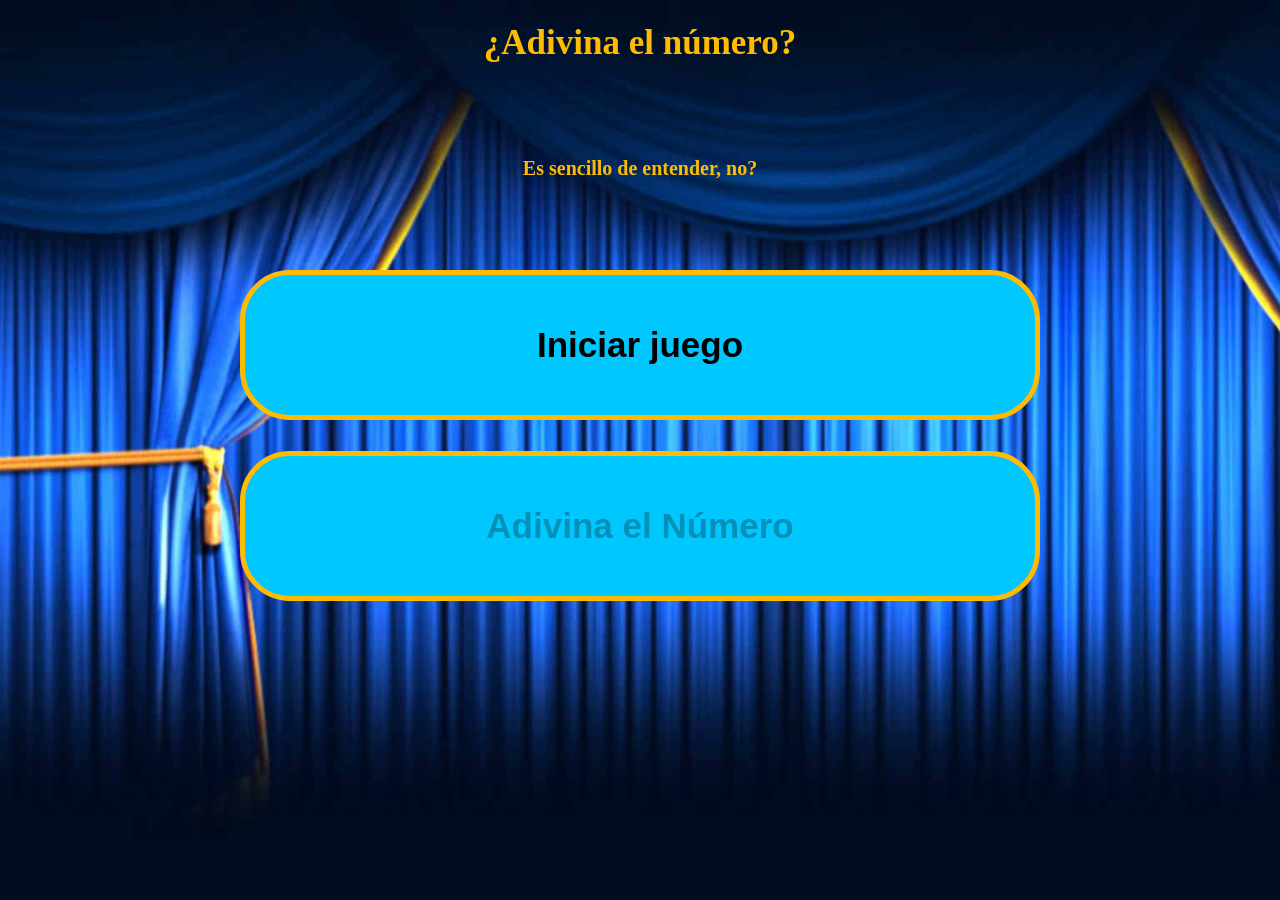
<file: adivinaNumero.html>
<!DOCTYPE html>

<html lang="es">

<head>
    <meta charset="UTF-8">
    <meta name="viewport" content="width=device-width, initial-scale=1.0">
    <title> ✨Adivina el número✨ </title>
    <link rel="icon" href="imagenes/favicon.ico">
    <link href="styles.css" type="text/css" rel="stylesheet">
</head>

<body>

    <h1> ¿Adivina el número? </h1>
      
    <p class="desc"> Es sencillo de entender, no?</p>
    <p id="rondaTexto"> </p>    
    <p id="ganadorRonda"></p>
    <p id="ganadorFinal"></p>
    <p id="tiempoRestanteTexto"></p>

        <button class= "botones" id="adivina"> Iniciar juego </button>
        <button class= "botones" id="adivinaNumero"> Adivina el Número </button>

    <script src="adivina.js"></script>

</body>
</html>
</file>
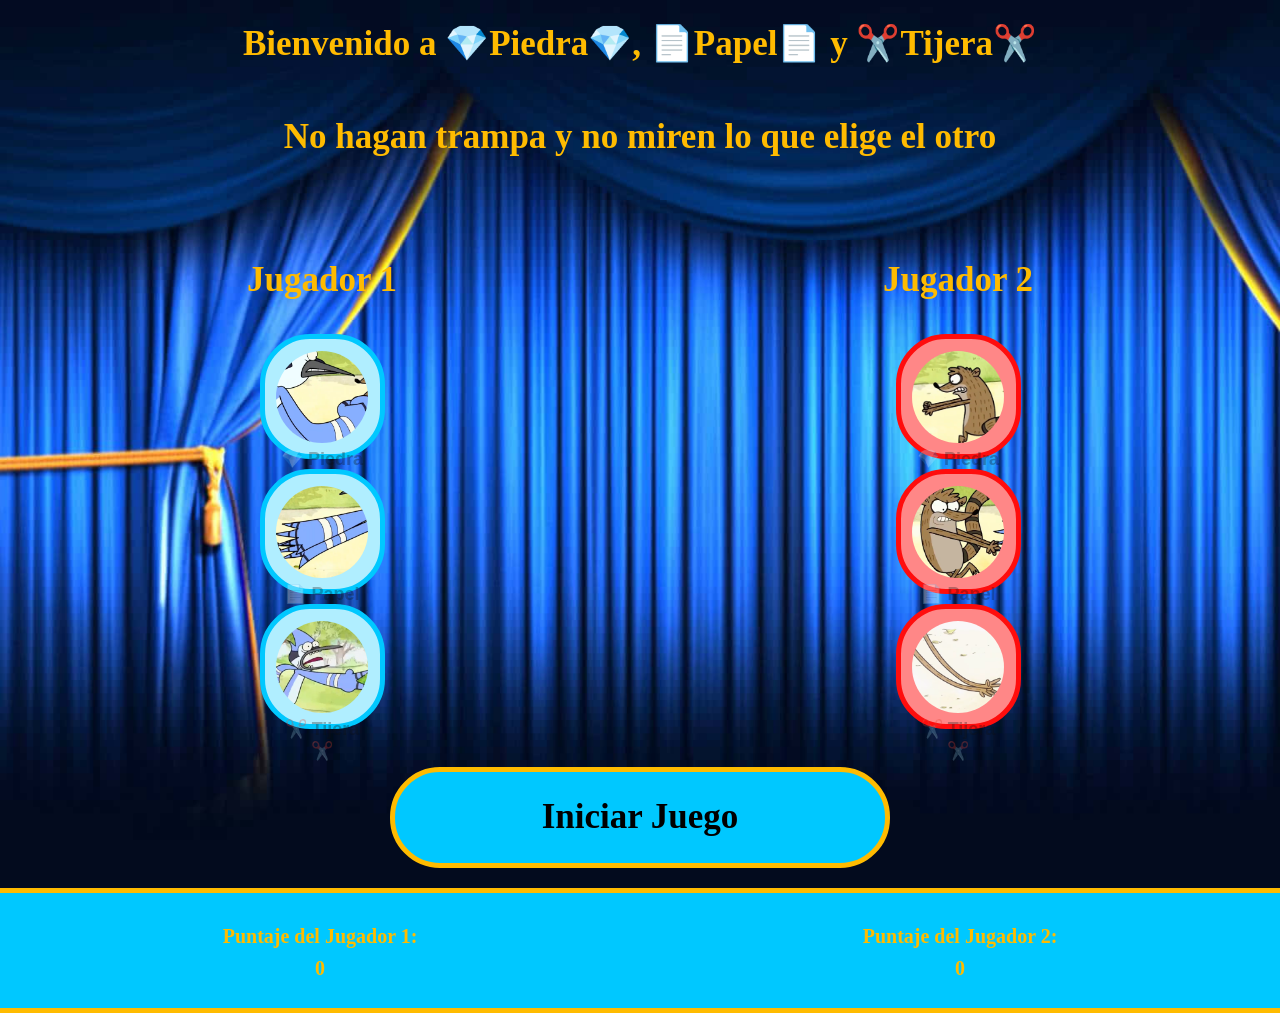
<file: piedraPapelTijera.html>
<!DOCTYPE html>

<html>

    <head>
        <title> ✨Piedra, Papel y Tijera ✨</title>
        <link rel="icon" href="imagenes/favicon.ico">
        <meta charset="UTF-8">
        <meta name="viewport" content="width=device-width, initial-scale=1.0">
        <link href="styles.css" type="text/css" rel="stylesheet">
    </head>

    <body>

        <h1> Bienvenido a 💎Piedra💎, 📄Papel📄 y ✂️Tijera✂️ </h1>

            <h2>No hagan trampa y no miren lo que elige el otro</h2>

        <p id="juegoTerminado"> </p>
        <p id="turnoJugadorTexto"> </p>
        <p id="rondaTexto"> </p>
        <p id="ganadorRonda"></p>
        <p id="tiempoRestanteTexto"> </p>

        <div class="botonesPiedraPapelTijera"> 

            <div class="contenedorBotones">

                <h2> Jugador 1 </h2>

                <button class="botonesJ1" id="btnPiedraJ1"><img src="imagenes/piedraMordecai.png"> 💎 Piedra 💎 </button>
                <button class="botonesJ1" id="btnPapelJ1"><img src="imagenes/papelMordecai.png"> 📄 Papel 📄 </button>
                <button class="botonesJ1" id="btnTijeraJ1"><img src="imagenes/tijeraMordecai.png"> ✂️ Tijera ✂️ </button>

            </div>

            <div class="contenedorBotones">

                <h2> Jugador 2 </h2>

                <button class="botonesJ2" id="btnPiedraJ2"><img src="imagenes/piedraRigby.png"> 💎 Piedra 💎 </button>
                <button class="botonesJ2" id="btnPapelJ2"><img src="imagenes/papelRigby.png"> 📄 Papel 📄 </button>
                <button class="botonesJ2" id="btnTijeraJ2"><img src="imagenes/tijeraRigby.png"> ✂️ Tijera ✂️ </button>

            </div>

        </div>

        <button id="btnIniciarJuego"> Iniciar Juego </button>

    </body>

    <footer>

        <div class="contenedorPuntaje">
            <p> Puntaje del Jugador 1: </p>
            <p id="contadorPuntajeTextoJ1"> 0 </p>
        </div>

        <div>
            <p id="ganadorFinal"></p>
        </div>

        <div class="contenedorPuntaje">
            <p> Puntaje del Jugador 2: </p>
            <p id="contadorPuntajeTextoJ2"> 0 </p>
        </div>

    </footer>

    <script src="piedraPapelTijera.js"></script>

</html>
</file>
<file: styles.css>
body{
    display:flex;
    flex-direction:column;
    align-items:center;
    justify-content: center;
    margin:0;
    background-image:url("imagenes/fondo.jpg");
    background-size: cover;
	background-attachment:fixed;
    max-width:100%;
    height:auto;
}

.botonesJ1, .botonesJ2{
    width: 125px !important; 
    height: 125px !important;
}

h1{
    text-align:center;
    font-size:35px;
    font-family:'goudy stout';
    color:#ffbb00;
}

h2{
    text-align:center;
    color:#ffbb00;
    font-size:35px;
    font-family:broadway;
}

.botonesPiedraPapelTijera{
    display:flex;
    width:100%;
    height:auto;
    margin-bottom:15px;
    flex-direction:row;
    align-items: center;
    justify-content: center;
}

.contenedorBotones{
    display:flex;
    flex-direction:column;
    width:45%;
    margin-left:30px;
    margin-right:30px;
    align-items:center;
    justify-content: center;
    padding-bottom:1%;
}

button, .botonesJ2{
    width:85%;
    margin-top:5px;
    margin-bottom:5px;
    padding:2%;
    border: 5px solid #00c8ff;
    background-color: #b0eeff;
    font-family:'Trebuchet MS', 'Lucida Sans Unicode', 'Lucida Grande', 'Lucida Sans', Arial, sans-serif;
    font-size:18px;
    font-weight:bold;
    border-radius:50px;
    transition:all 0.5s;
}

.botonesJ2{
    border: 5px solid #ff0d0d;
    background-color: #ff8787;
}

.botonesJ1:hover, .botonesJ2:hover{
    width:95%;
    transition:all 0.5s;
}

#btnIniciarJuego{
    border: 5px solid #ffbb00;
    background-color: #00c8ff;
    font-family:broadway;
    font-size:35px;
    width:500px;
    transition: all 1s;
}

#btnIniciarJuego:hover{
    width:75%;
    transition: all 1s;
}

footer{
    display:flex;
    flex-direction:row;
    height:auto;
    border-top: 5px solid #ffbb00;
    border-bottom:5px solid #ffbb00;
    background-color:#00c8ff;
    width:100%;
    margin-top:15px;
    align-items:center;
    justify-content: center;
}

.contenedorPuntaje{
    display:flex;
    flex-direction:column;
    align-items:center;
    justify-content:center;
    width:90%;
    margin-left: 10%;
    margin-right: 10%;
    padding:2%;
}

p{
    text-align: center;
    margin-bottom:3px;
    margin-top:6px;
    font-family:'Segoe UI', Tahoma, Geneva, Verdana, sans-serif;
    font-size:20px;
    font-weight:bold;
    color:#ffbb00;
    font-family:'goudy stout';
}

img{
    width:100%;
    height:100%;
    border-radius:50px;
    object-fit:cover;
}

.adiv{
    padding-top:15%;
}

.botones{
    display:flex;
    flex-direction:column;
    align-items:center;
    justify-content: center;
    width:800px;
    height:150px;
    border: 5px solid #ffbb00;
    background-color: #00c8ff;
    font-size:35px;
}

#adivina{
    margin-top:4%;
    margin-bottom:2%;
}

#adivina, #adivinaNumero{
    transition: all 0.5s;
}

#adivina:hover, #adivinaNumero:hover{
    transition: all 0.5s;
    width: 1000px;
}

.inp{
    font-size:25px;
    padding-top:2%;
    padding-bottom:2%;
}

.piedrajuego, .numerojuego{
    width:45%;
    height:150px;
    margin-left: 30px;
    margin-right: 30px;
    transition: all 1s;
}

.piedrajuego:hover, .numerojuego:hover{
    width:55%;
    transition: all 1s;
}

.desc{
    padding-top:5%;
    font-size:20px;
}

.msj{
    font-size:30px;
    font-family:Arial, Helvetica, sans-serif;
}

.botonselec{
    display:flex;
    padding-bottom:5%;
}

.btnMinijuego{
    width:450px;
    height:150px;
    font-size:35px;
    font-family:broadway;
    background-color: #00c8ff;
    border: 5px solid #ffbb00;
    transition: all 0.8s;
}

.btnMinijuego:hover{
    width: 650px;
    transition: all 0.8s;
}

.piedrajuego{
    background-color: #00c8ff;
    border: 5px solid #ffbb00;
}

.numerojuego{
    background-color: #00c8ff;
    border: 5px solid #ffbb00; 
}
</file>
